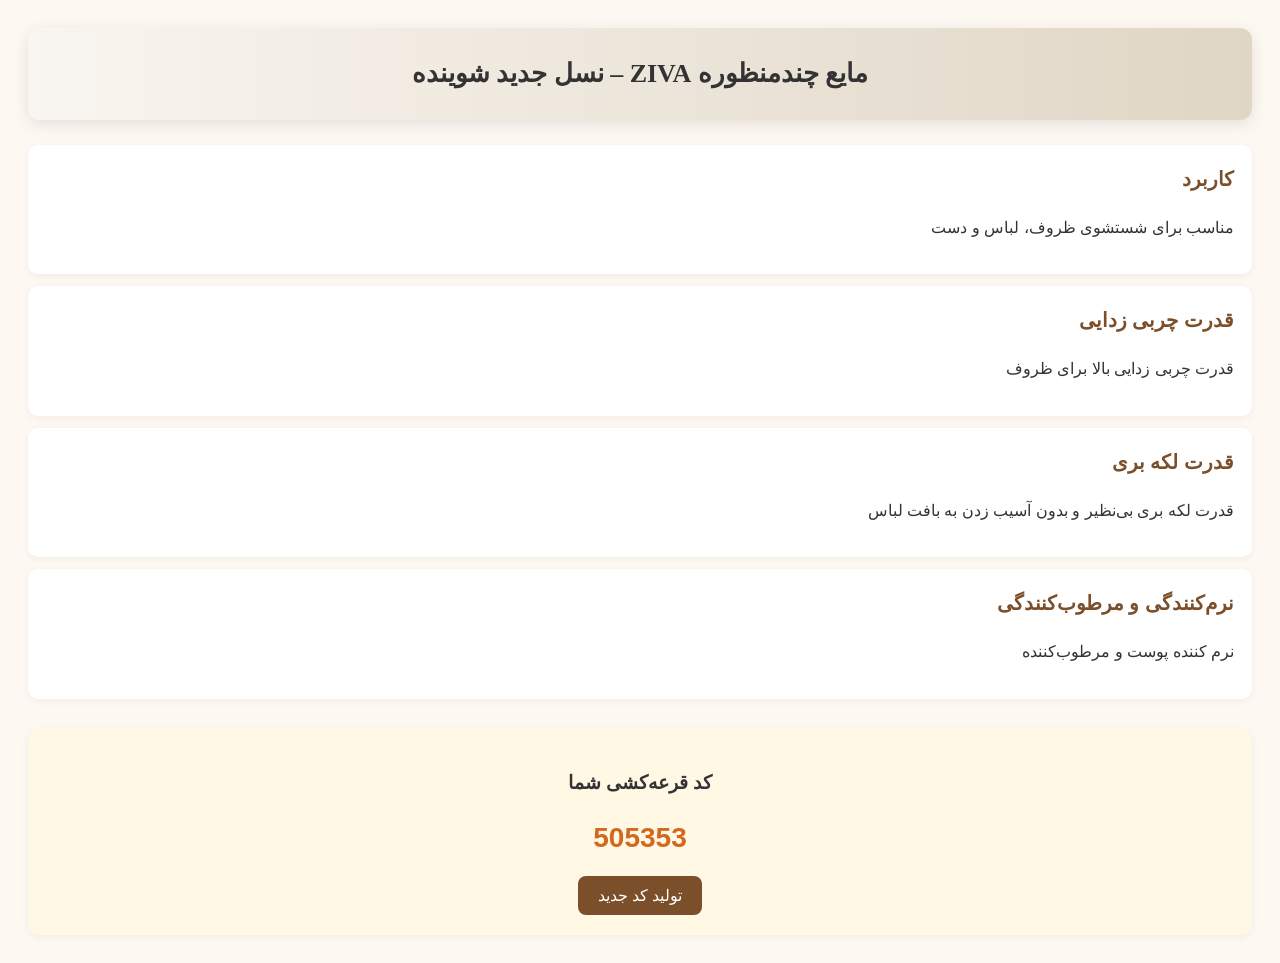
<file: qr.html>
<!DOCTYPE html>
<html lang="fa">
<head>
  <meta charset="UTF-8">
  <title>ZIVA – مایع چندمنظوره</title>
  <style>
    body {
      font-family: 'Vazir', sans-serif;
      background: #fdf8f2;
      color: #333;
      padding: 20px;
      line-height: 1.6;
      direction: rtl;
    }
    header {
      background: linear-gradient(90deg, #f9f5f0, #e0d6c5);
      padding: 25px;
      text-align: center;
      font-family: 'Playfair Display', serif;
      font-size: 26px;
      font-weight: bold;
      box-shadow: 0 4px 15px rgba(0,0,0,0.1);
      border-radius: 12px;
      margin-bottom: 25px;
    }
    .feature {
      background: #fff;
      padding: 18px;
      margin: 12px 0;
      border-radius: 10px;
      box-shadow: 0 2px 8px rgba(0,0,0,0.05);
    }
    .feature h3 {
      margin-top: 0;
      color: #7a4f2a;
      font-size: 20px;
    }
    #lottery-container {
      text-align: center;
      margin-top: 30px;
      padding: 20px;
      background: #fff8e5;
      border-radius: 12px;
      box-shadow: 0 2px 10px rgba(0,0,0,0.05);
    }
    #lottery-code {
      font-size: 28px;
      font-weight: bold;
      color: #d2691e;
      margin: 15px 0;
    }
    #generate-btn {
      padding: 10px 20px;
      font-size: 16px;
      background: #7a4f2a;
      color: #fff;
      border: none;
      border-radius: 8px;
      cursor: pointer;
      transition: 0.3s;
    }
    #generate-btn:hover {
      background: #a1653b;
    }
  </style>
</head>
<body>

<header>مایع چندمنظوره ZIVA – نسل جدید شوینده</header>

<div class="feature">
  <h3>کاربرد</h3>
  <p>مناسب برای شستشوی ظروف، لباس و دست</p>
</div>

<div class="feature">
  <h3>قدرت چربی زدایی</h3>
  <p>قدرت چربی زدایی بالا برای ظروف</p>
</div>

<div class="feature">
  <h3>قدرت لکه بری</h3>
  <p>قدرت لکه بری بی‌نظیر و بدون آسیب زدن به بافت لباس</p>
</div>

<div class="feature">
  <h3>نرم‌کنندگی و مرطوب‌کنندگی</h3>
  <p>نرم کننده پوست و مرطوب‌کننده</p>
</div>

<div id="lottery-container">
  <h3>کد قرعه‌کشی شما</h3>
  <div id="lottery-code">000000</div>
  <button id="generate-btn" onclick="generateLotteryCode()">تولید کد جدید</button>
</div>

<script>
function generateLotteryCode() {
  const code = Math.floor(Math.random() * 900000 + 100000); // 6 رقمی
  document.getElementById('lottery-code').innerText = code;
}
// تولید کد اولیه هنگام بارگذاری
window.onload = generateLotteryCode;
</script>

</body>
</html>
</file>
